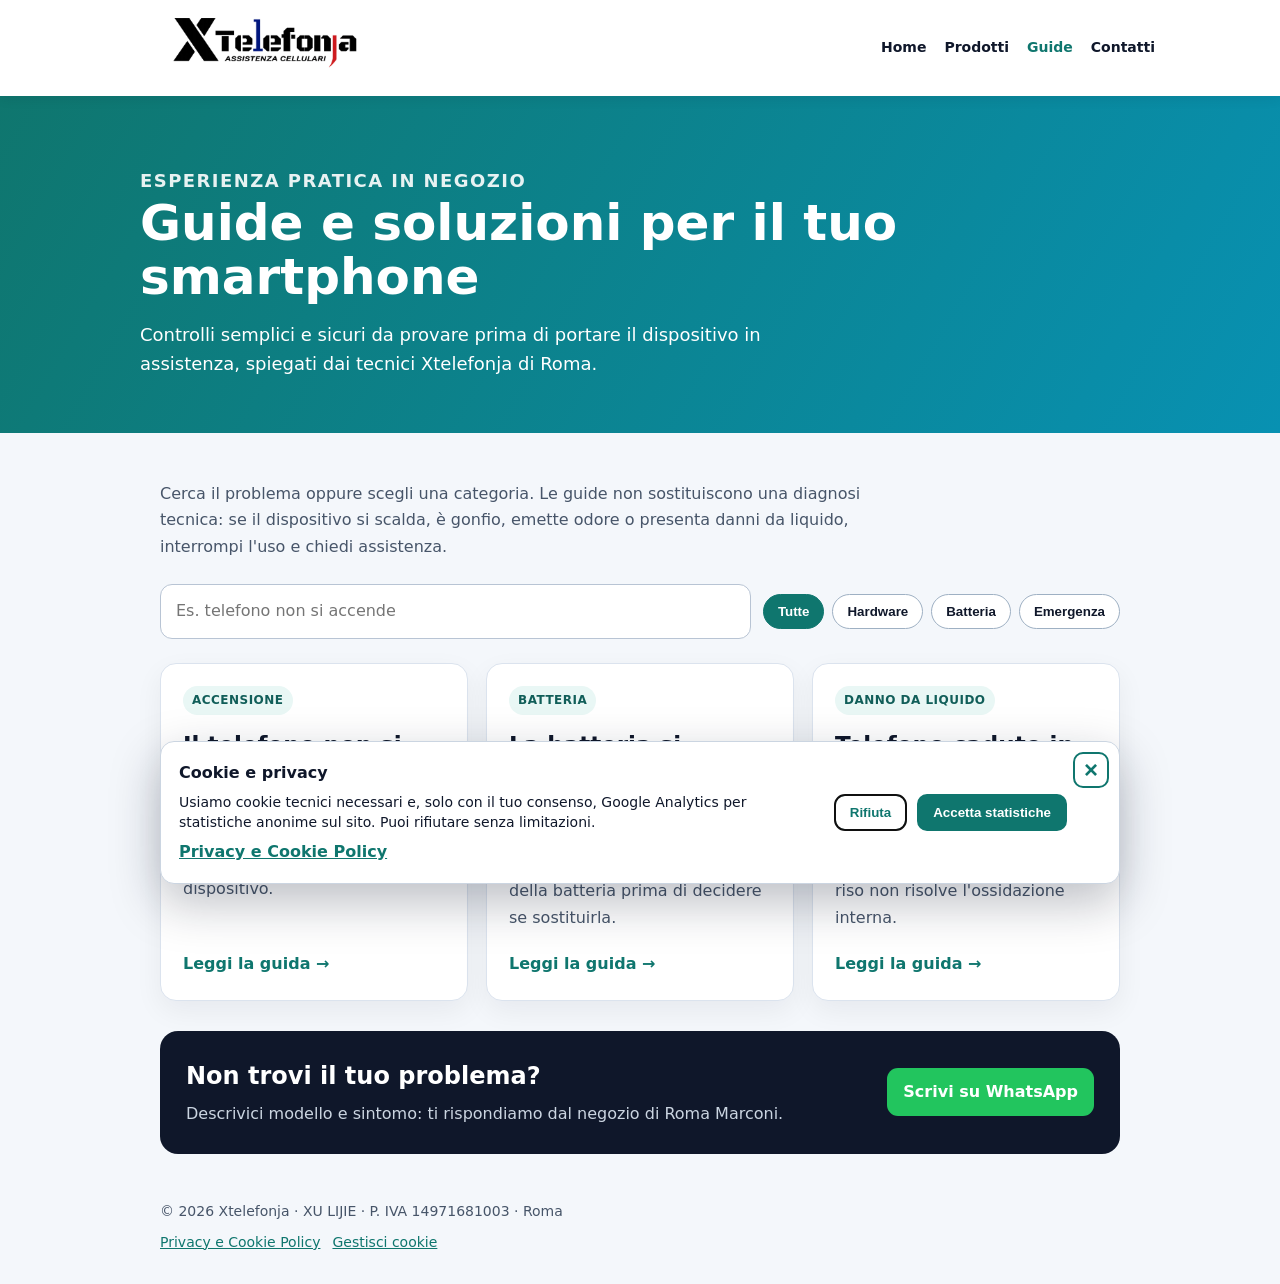
<file: guide.html>
<!DOCTYPE html>
<html lang="it">
<head>
  <meta charset="utf-8">
  <meta name="viewport" content="width=device-width,initial-scale=1">
  <title>Guide e soluzioni per smartphone | Xtelefonja Roma</title>
  <meta name="description" content="Guide pratiche Xtelefonja per risolvere i problemi più comuni di smartphone: telefono che non si accende, batteria che dura poco e danni da acqua.">
  <meta name="robots" content="index,follow,max-image-preview:large">
  <link rel="canonical" href="https://xtelefonja.com/guide.html">
  <link rel="icon" href="images/banner.jpg">
  <link rel="stylesheet" href="guide.css">
  <meta property="og:type" content="website">
  <meta property="og:locale" content="it_IT">
  <meta property="og:site_name" content="Xtelefonja">
  <meta property="og:title" content="Guide e soluzioni per smartphone | Xtelefonja Roma">
  <meta property="og:description" content="Controlli sicuri e soluzioni pratiche per i problemi più comuni di smartphone e tablet.">
  <meta property="og:url" content="https://xtelefonja.com/guide.html">
  <meta property="og:image" content="https://xtelefonja.com/images/banner1.jpg">
  <script type="application/ld+json">
  {
    "@context": "https://schema.org",
    "@type": "CollectionPage",
    "name": "Guide e soluzioni Xtelefonja",
    "url": "https://xtelefonja.com/guide.html",
    "description": "Guide pratiche per i problemi più comuni di smartphone e tablet.",
    "publisher": {
      "@type": "Organization",
      "name": "Xtelefonja",
      "url": "https://xtelefonja.com/"
    },
    "mainEntity": {
      "@type": "ItemList",
      "itemListElement": [
        {"@type":"ListItem","position":1,"url":"https://xtelefonja.com/guide/telefono-non-si-accende.html","name":"Il telefono non si accende: cosa fare"},
        {"@type":"ListItem","position":2,"url":"https://xtelefonja.com/guide/batteria-si-scarica-velocemente.html","name":"La batteria si scarica velocemente"},
        {"@type":"ListItem","position":3,"url":"https://xtelefonja.com/guide/telefono-caduto-in-acqua.html","name":"Telefono caduto in acqua: cosa fare subito"}
      ]
    }
  }
  </script>
  <script src="site.js" defer></script>
</head>
<body>
  <header class="topbar">
    <div class="topbar-inner">
      <a class="logo" href="index.html" aria-label="Xtelefonja - Home">
        <img src="images/banner.jpg" alt="Xtelefonja">
      </a>
      <nav aria-label="Navigazione principale">
        <a href="index.html">Home</a>
        <a href="prodotti.html">Prodotti</a>
        <a href="guide.html" aria-current="page">Guide</a>
        <a href="index.html#contact">Contatti</a>
      </nav>
    </div>
  </header>

  <main>
    <section class="hero">
      <div class="hero-inner">
        <p class="eyebrow">Esperienza pratica in negozio</p>
        <h1>Guide e soluzioni per il tuo smartphone</h1>
        <p>Controlli semplici e sicuri da provare prima di portare il dispositivo in assistenza, spiegati dai tecnici Xtelefonja di Roma.</p>
      </div>
    </section>

    <div class="container">
      <p class="intro">Cerca il problema oppure scegli una categoria. Le guide non sostituiscono una diagnosi tecnica: se il dispositivo si scalda, è gonfio, emette odore o presenta danni da liquido, interrompi l'uso e chiedi assistenza.</p>

      <div class="tools">
        <div class="search">
          <label for="guideSearch">Cerca una guida</label>
          <input id="guideSearch" type="search" placeholder="Es. telefono non si accende" autocomplete="off">
        </div>
        <div class="filters" role="group" aria-label="Filtra le guide">
          <button class="filter active" type="button" data-category="all" aria-pressed="true">Tutte</button>
          <button class="filter" type="button" data-category="hardware" aria-pressed="false">Hardware</button>
          <button class="filter" type="button" data-category="batteria" aria-pressed="false">Batteria</button>
          <button class="filter" type="button" data-category="emergenza" aria-pressed="false">Emergenza</button>
        </div>
      </div>

      <section class="guide-grid" aria-label="Elenco delle guide">
        <article class="guide-card" data-guide-card data-category="hardware" data-search="telefono smartphone non si accende schermo nero ricarica riavvio">
          <span class="tag">Accensione</span>
          <h2>Il telefono non si accende: cosa fare</h2>
          <p>Come distinguere un problema di ricarica, schermo, software o scheda madre senza aprire il dispositivo.</p>
          <a class="guide-link" href="guide/telefono-non-si-accende.html">Leggi la guida →</a>
        </article>

        <article class="guide-card" data-guide-card data-category="batteria" data-search="batteria si scarica velocemente durata surriscaldamento consumo android iphone">
          <span class="tag">Batteria</span>
          <h2>La batteria si scarica velocemente</h2>
          <p>Controlli su consumo, applicazioni, segnale e stato della batteria prima di decidere se sostituirla.</p>
          <a class="guide-link" href="guide/batteria-si-scarica-velocemente.html">Leggi la guida →</a>
        </article>

        <article class="guide-card" data-guide-card data-category="emergenza" data-search="telefono caduto in acqua bagnato liquido ossidazione riso emergenza">
          <span class="tag">Danno da liquido</span>
          <h2>Telefono caduto in acqua: cosa fare subito</h2>
          <p>Le azioni corrette nei primi minuti, cosa evitare e perché il riso non risolve l'ossidazione interna.</p>
          <a class="guide-link" href="guide/telefono-caduto-in-acqua.html">Leggi la guida →</a>
        </article>
      </section>

      <p id="guideEmpty" class="empty" role="status">Nessuna guida trovata. Prova con un termine più semplice oppure scrivici su WhatsApp.</p>

      <section class="cta">
        <div>
          <h2>Non trovi il tuo problema?</h2>
          <p>Descrivici modello e sintomo: ti rispondiamo dal negozio di Roma Marconi.</p>
        </div>
        <a class="button" href="https://wa.me/393381846260?text=Vorrei%20un%20consiglio%20per%20un%20problema%20del%20mio%20dispositivo" target="_blank">Scrivi su WhatsApp</a>
      </section>
    </div>
  </main>

  <footer>
    © <span id="year"></span> Xtelefonja · XU LIJIE · P. IVA 14971681003 · Roma
    <div class="footer-links">
      <a href="privacy-cookie.html">Privacy e Cookie Policy</a>
      <button class="cookie-settings" type="button" data-cookie-settings>Gestisci cookie</button>
    </div>
  </footer>

  <script>
    (function () {
      const input = document.getElementById('guideSearch');
      const cards = Array.from(document.querySelectorAll('[data-guide-card]'));
      const filters = Array.from(document.querySelectorAll('.filter[data-category]'));
      const empty = document.getElementById('guideEmpty');
      let category = 'all';

      function applyFilters() {
        const query = input.value.trim().toLocaleLowerCase('it');
        let visible = 0;
        cards.forEach((card) => {
          const matchesCategory = category === 'all' || card.dataset.category === category;
          const searchable = (card.dataset.search + ' ' + card.textContent).toLocaleLowerCase('it');
          const matchesQuery = !query || searchable.includes(query);
          const show = matchesCategory && matchesQuery;
          card.hidden = !show;
          if (show) visible += 1;
        });
        empty.style.display = visible ? 'none' : 'block';
      }

      input.addEventListener('input', applyFilters);
      filters.forEach((button) => {
        button.addEventListener('click', () => {
          category = button.dataset.category;
          filters.forEach((item) => {
            const active = item === button;
            item.classList.toggle('active', active);
            item.setAttribute('aria-pressed', active ? 'true' : 'false');
          });
          applyFilters();
        });
      });
      document.getElementById('year').textContent = new Date().getFullYear();
    }());
  </script>
</body>
</html>
</file>
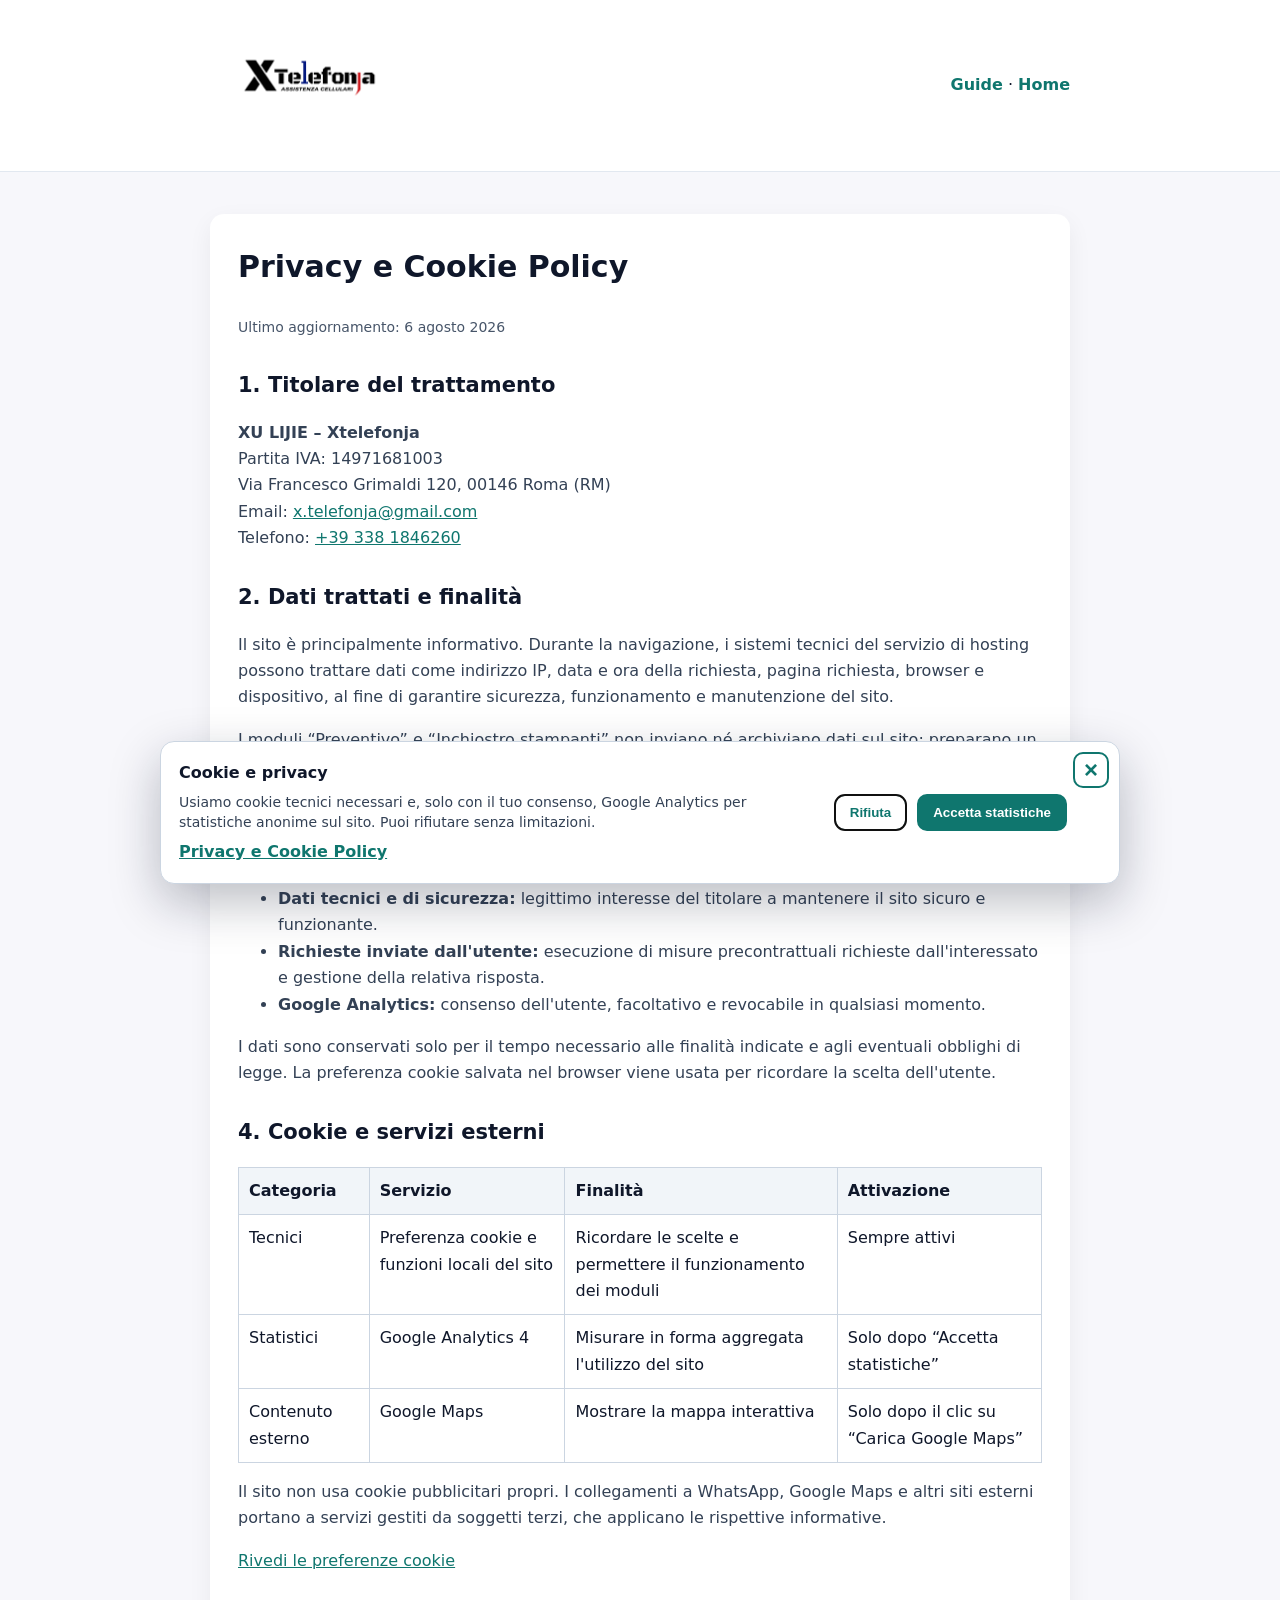
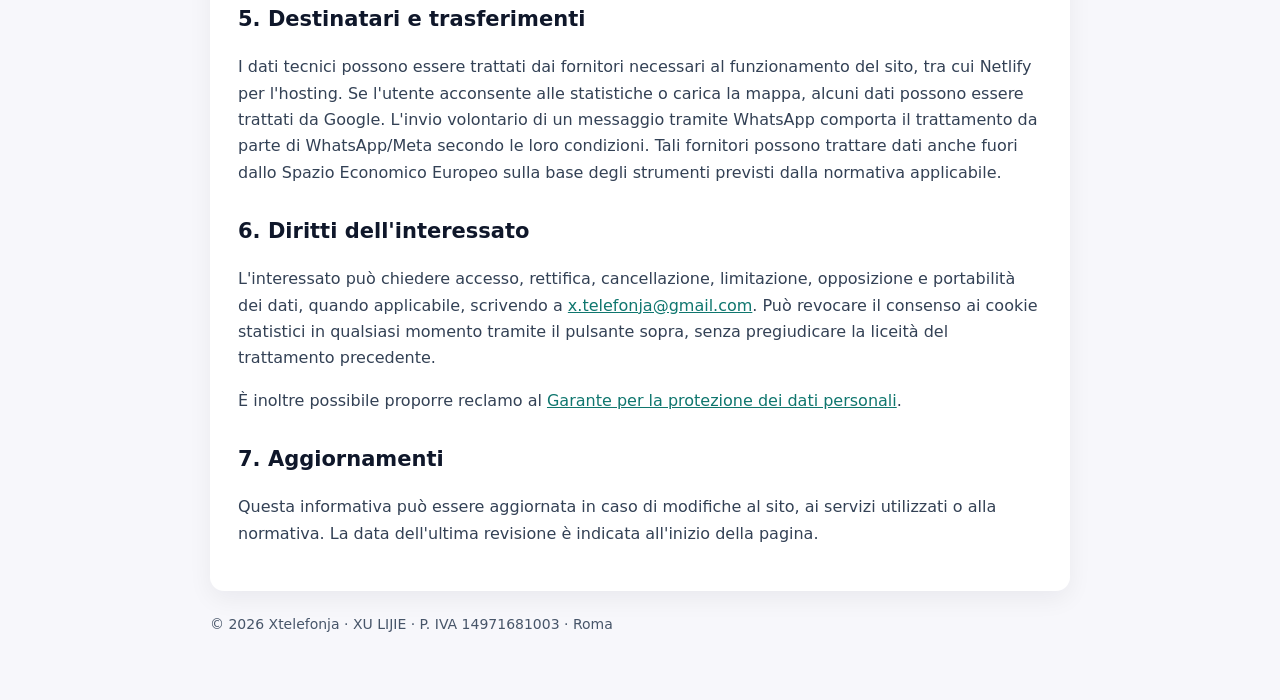
<file: privacy-cookie.html>
<!DOCTYPE html>
<html lang="it">
<head>
  <meta charset="utf-8">
  <meta name="viewport" content="width=device-width,initial-scale=1">
  <title>Privacy e Cookie Policy | Xtelefonja</title>
  <meta name="description" content="Informativa privacy e cookie del sito Xtelefonja.">
  <meta name="robots" content="noindex,follow">
  <link rel="canonical" href="https://xtelefonja.com/privacy-cookie.html">
  <link rel="icon" href="images/banner.jpg">
  <script src="site.js" defer></script>
  <style>
    :root{--bg:#f7f7fb;--card:#fff;--accent:#0f766e;--muted:#475569}
    *{box-sizing:border-box}
    body{margin:0;font-family:system-ui,-apple-system,Segoe UI,Roboto,Arial;background:var(--bg);color:#0f172a;line-height:1.65}
    header{background:#fff;border-bottom:1px solid #e2e8f0}
    .header-inner,.container{max-width:900px;margin:0 auto;padding:18px 20px}
    .header-inner{display:flex;align-items:center;justify-content:space-between;gap:16px}
    .header-inner img{width:190px;max-width:55vw;height:auto}
    a{color:var(--accent)}
    .back{font-weight:800;text-decoration:none}
    main{padding:24px 0}
    article{background:var(--card);padding:28px;border-radius:14px;box-shadow:0 8px 24px rgba(15,23,42,.06)}
    h1{margin-top:0;font-size:30px}h2{margin-top:28px;font-size:21px}
    p,li{color:#334155}.updated{color:var(--muted);font-size:14px}
    table{width:100%;border-collapse:collapse;margin:14px 0}th,td{border:1px solid #cbd5e1;padding:10px;text-align:left;vertical-align:top}th{background:#f1f5f9}
    .cookie-settings{font-weight:800}
    footer{padding:22px 0;color:var(--muted);font-size:14px}
    @media(max-width:640px){article{padding:20px;border-radius:0}.container{padding:0}.header-inner{padding:12px 16px}h1{font-size:25px}table{font-size:13px}}
  </style>
</head>
<body>
  <header>
    <div class="header-inner">
      <a href="index.html" aria-label="Xtelefonja - Home"><img src="images/banner.jpg" alt="Xtelefonja"></a>
      <span><a class="back" href="guide.html">Guide</a> · <a class="back" href="index.html">Home</a></span>
    </div>
  </header>

  <main>
    <div class="container">
      <article>
        <h1>Privacy e Cookie Policy</h1>
        <p class="updated">Ultimo aggiornamento: 6 agosto 2026</p>

        <h2>1. Titolare del trattamento</h2>
        <p><strong>XU LIJIE – Xtelefonja</strong><br>
          Partita IVA: 14971681003<br>
          Via Francesco Grimaldi 120, 00146 Roma (RM)<br>
          Email: <a href="mailto:x.telefonja@gmail.com">x.telefonja@gmail.com</a><br>
          Telefono: <a href="tel:+393381846260">+39&nbsp;338&nbsp;1846260</a>
        </p>

        <h2>2. Dati trattati e finalità</h2>
        <p>Il sito è principalmente informativo. Durante la navigazione, i sistemi tecnici del servizio di hosting possono trattare dati come indirizzo IP, data e ora della richiesta, pagina richiesta, browser e dispositivo, al fine di garantire sicurezza, funzionamento e manutenzione del sito.</p>
        <p>I moduli “Preventivo” e “Inchiostro stampanti” non inviano né archiviano dati sul sito: preparano un messaggio che l'utente sceglie di aprire e inviare tramite WhatsApp. In quel momento si applicano anche le condizioni e l'informativa privacy di WhatsApp.</p>

        <h2>3. Base giuridica e conservazione</h2>
        <ul>
          <li><strong>Dati tecnici e di sicurezza:</strong> legittimo interesse del titolare a mantenere il sito sicuro e funzionante.</li>
          <li><strong>Richieste inviate dall'utente:</strong> esecuzione di misure precontrattuali richieste dall'interessato e gestione della relativa risposta.</li>
          <li><strong>Google Analytics:</strong> consenso dell'utente, facoltativo e revocabile in qualsiasi momento.</li>
        </ul>
        <p>I dati sono conservati solo per il tempo necessario alle finalità indicate e agli eventuali obblighi di legge. La preferenza cookie salvata nel browser viene usata per ricordare la scelta dell'utente.</p>

        <h2>4. Cookie e servizi esterni</h2>
        <table>
          <thead><tr><th>Categoria</th><th>Servizio</th><th>Finalità</th><th>Attivazione</th></tr></thead>
          <tbody>
            <tr><td>Tecnici</td><td>Preferenza cookie e funzioni locali del sito</td><td>Ricordare le scelte e permettere il funzionamento dei moduli</td><td>Sempre attivi</td></tr>
            <tr><td>Statistici</td><td>Google Analytics 4</td><td>Misurare in forma aggregata l'utilizzo del sito</td><td>Solo dopo “Accetta statistiche”</td></tr>
            <tr><td>Contenuto esterno</td><td>Google Maps</td><td>Mostrare la mappa interattiva</td><td>Solo dopo il clic su “Carica Google Maps”</td></tr>
          </tbody>
        </table>
        <p>Il sito non usa cookie pubblicitari propri. I collegamenti a WhatsApp, Google Maps e altri siti esterni portano a servizi gestiti da soggetti terzi, che applicano le rispettive informative.</p>
        <p><button class="cookie-settings" type="button" data-cookie-settings>Rivedi le preferenze cookie</button></p>

        <h2>5. Destinatari e trasferimenti</h2>
        <p>I dati tecnici possono essere trattati dai fornitori necessari al funzionamento del sito, tra cui Netlify per l'hosting. Se l'utente acconsente alle statistiche o carica la mappa, alcuni dati possono essere trattati da Google. L'invio volontario di un messaggio tramite WhatsApp comporta il trattamento da parte di WhatsApp/Meta secondo le loro condizioni. Tali fornitori possono trattare dati anche fuori dallo Spazio Economico Europeo sulla base degli strumenti previsti dalla normativa applicabile.</p>

        <h2>6. Diritti dell'interessato</h2>
        <p>L'interessato può chiedere accesso, rettifica, cancellazione, limitazione, opposizione e portabilità dei dati, quando applicabile, scrivendo a <a href="mailto:x.telefonja@gmail.com">x.telefonja@gmail.com</a>. Può revocare il consenso ai cookie statistici in qualsiasi momento tramite il pulsante sopra, senza pregiudicare la liceità del trattamento precedente.</p>
        <p>È inoltre possibile proporre reclamo al <a href="https://www.garanteprivacy.it/" target="_blank" rel="noopener noreferrer">Garante per la protezione dei dati personali</a>.</p>

        <h2>7. Aggiornamenti</h2>
        <p>Questa informativa può essere aggiornata in caso di modifiche al sito, ai servizi utilizzati o alla normativa. La data dell'ultima revisione è indicata all'inizio della pagina.</p>
      </article>
      <footer>© <span id="year"></span> Xtelefonja · XU LIJIE · P. IVA 14971681003 · Roma</footer>
    </div>
  </main>
  <script>document.getElementById('year').textContent = new Date().getFullYear();</script>
</body>
</html>
</file>
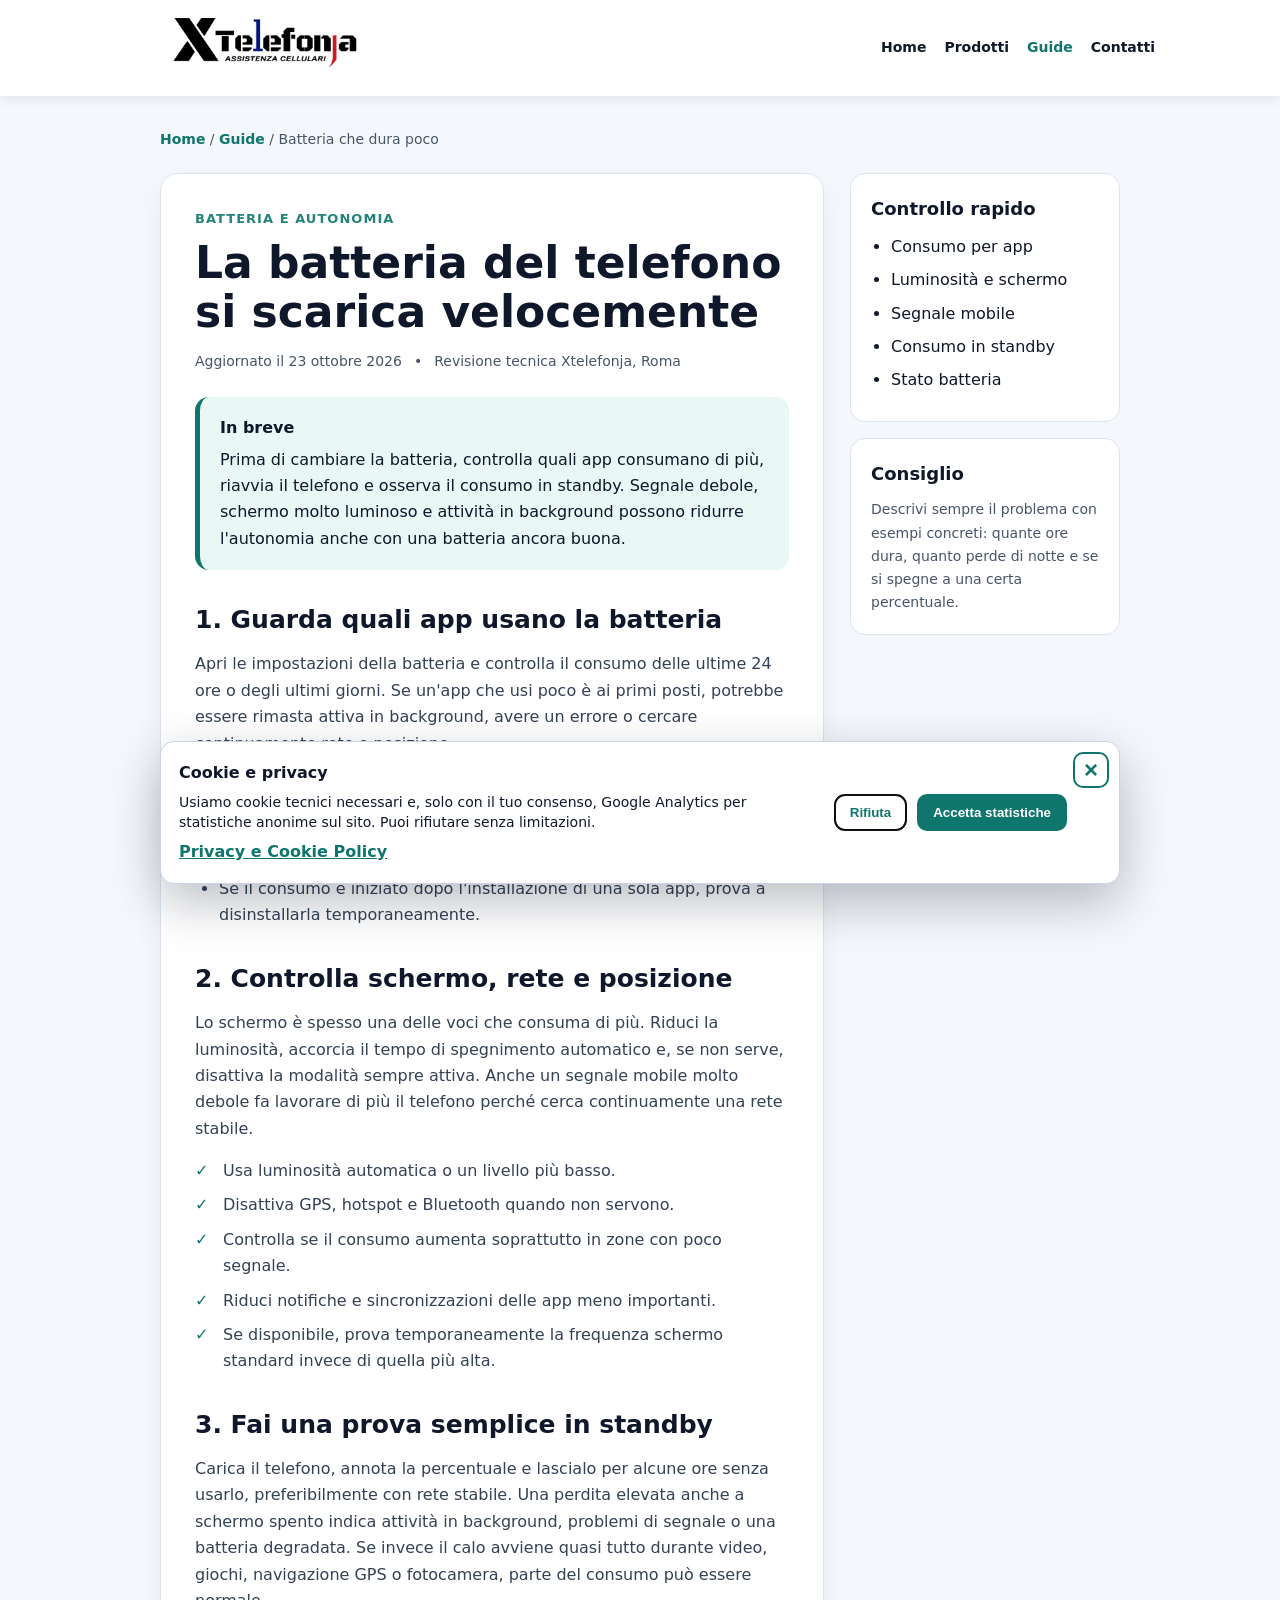
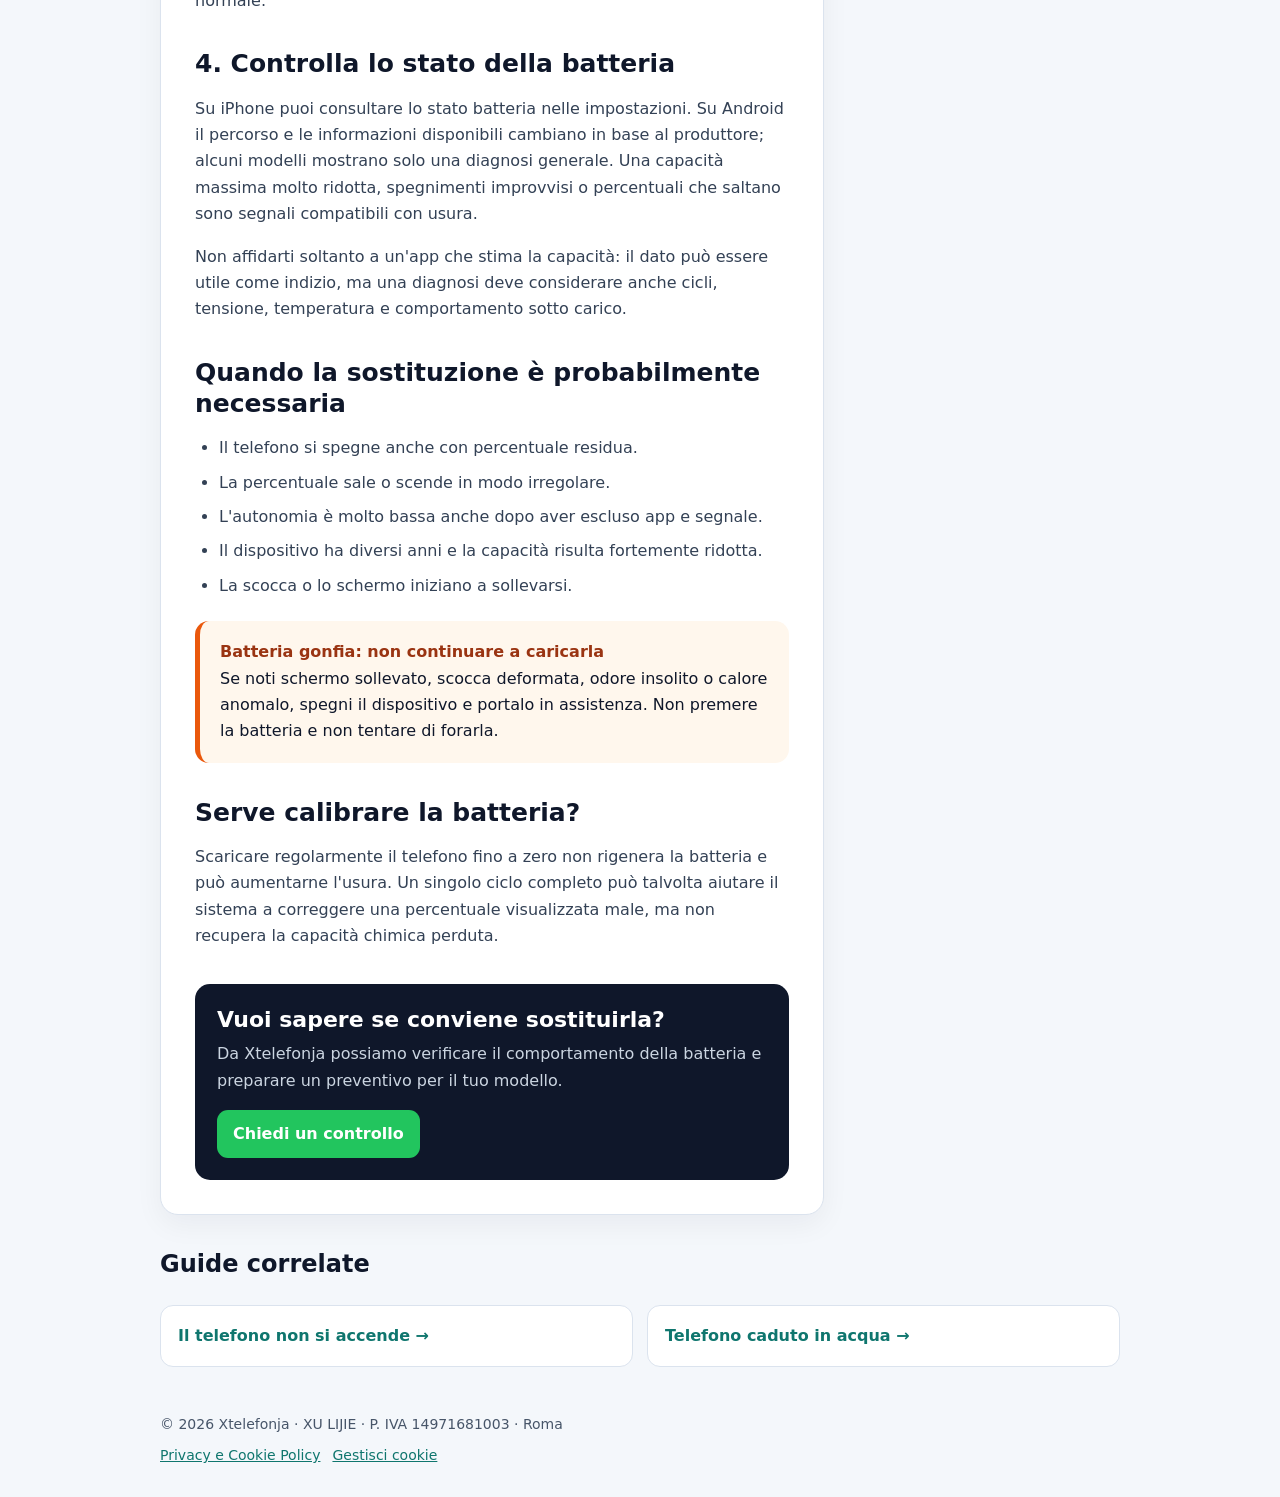
<file: guide/batteria-si-scarica-velocemente.html>
<!DOCTYPE html>
<html lang="it">
<head>
  <meta charset="utf-8">
  <meta name="viewport" content="width=device-width,initial-scale=1">
  <title>Batteria del telefono si scarica velocemente | Xtelefonja</title>
  <meta name="description" content="La batteria del telefono dura poco? Controlla app, segnale, schermo e stato della batteria per capire se serve davvero sostituirla.">
  <meta name="robots" content="index,follow,max-image-preview:large">
  <link rel="canonical" href="https://xtelefonja.com/guide/batteria-si-scarica-velocemente.html">
  <link rel="icon" href="../images/banner.jpg">
  <link rel="stylesheet" href="../guide.css">
  <meta property="og:type" content="article">
  <meta property="og:locale" content="it_IT">
  <meta property="og:site_name" content="Xtelefonja">
  <meta property="og:title" content="La batteria del telefono si scarica velocemente">
  <meta property="og:description" content="Controlli pratici per capire se il consumo dipende da app, segnale, impostazioni o usura della batteria.">
  <meta property="og:url" content="https://xtelefonja.com/guide/batteria-si-scarica-velocemente.html">
  <meta property="og:image" content="https://xtelefonja.com/images/banner1.jpg">
  <script type="application/ld+json">
  {
    "@context": "https://schema.org",
    "@type": "Article",
    "headline": "La batteria del telefono si scarica velocemente",
    "description": "Controlli pratici per capire se il consumo dipende da app, segnale, impostazioni o usura della batteria.",
    "image": "https://xtelefonja.com/images/banner1.jpg",
    "datePublished": "2026-10-23",
    "dateModified": "2026-10-23",
    "inLanguage": "it-IT",
    "author": {"@type":"Organization","name":"Xtelefonja","url":"https://xtelefonja.com/"},
    "publisher": {"@type":"Organization","name":"Xtelefonja","url":"https://xtelefonja.com/"},
    "mainEntityOfPage": "https://xtelefonja.com/guide/batteria-si-scarica-velocemente.html"
  }
  </script>
  <script src="../site.js" defer></script>
</head>
<body>
  <header class="topbar">
    <div class="topbar-inner">
      <a class="logo" href="../index.html" aria-label="Xtelefonja - Home"><img src="../images/banner.jpg" alt="Xtelefonja"></a>
      <nav aria-label="Navigazione principale">
        <a href="../index.html">Home</a>
        <a href="../prodotti.html">Prodotti</a>
        <a href="../guide.html" aria-current="page">Guide</a>
        <a href="../index.html#contact">Contatti</a>
      </nav>
    </div>
  </header>

  <main class="container">
    <p class="breadcrumbs"><a href="../index.html">Home</a> / <a href="../guide.html">Guide</a> / Batteria che dura poco</p>
    <div class="article-layout">
      <article class="article">
        <p class="eyebrow" style="color:#0f766e">Batteria e autonomia</p>
        <h1>La batteria del telefono si scarica velocemente</h1>
        <div class="article-meta"><span>Aggiornato il 23 ottobre 2026</span><span>•</span><span>Revisione tecnica Xtelefonja, Roma</span></div>

        <div class="summary">
          <strong>In breve</strong>
          Prima di cambiare la batteria, controlla quali app consumano di più, riavvia il telefono e osserva il consumo in standby. Segnale debole, schermo molto luminoso e attività in background possono ridurre l'autonomia anche con una batteria ancora buona.
        </div>

        <h2>1. Guarda quali app usano la batteria</h2>
        <p>Apri le impostazioni della batteria e controlla il consumo delle ultime 24 ore o degli ultimi giorni. Se un'app che usi poco è ai primi posti, potrebbe essere rimasta attiva in background, avere un errore o cercare continuamente rete e posizione.</p>
        <ul>
          <li>Aggiorna l'app e il sistema operativo.</li>
          <li>Riavvia il telefono dopo un aggiornamento importante.</li>
          <li>Limita l'attività in background delle app non essenziali.</li>
          <li>Se il consumo è iniziato dopo l'installazione di una sola app, prova a disinstallarla temporaneamente.</li>
        </ul>

        <h2>2. Controlla schermo, rete e posizione</h2>
        <p>Lo schermo è spesso una delle voci che consuma di più. Riduci la luminosità, accorcia il tempo di spegnimento automatico e, se non serve, disattiva la modalità sempre attiva. Anche un segnale mobile molto debole fa lavorare di più il telefono perché cerca continuamente una rete stabile.</p>
        <ul class="checklist">
          <li>Usa luminosità automatica o un livello più basso.</li>
          <li>Disattiva GPS, hotspot e Bluetooth quando non servono.</li>
          <li>Controlla se il consumo aumenta soprattutto in zone con poco segnale.</li>
          <li>Riduci notifiche e sincronizzazioni delle app meno importanti.</li>
          <li>Se disponibile, prova temporaneamente la frequenza schermo standard invece di quella più alta.</li>
        </ul>

        <h2>3. Fai una prova semplice in standby</h2>
        <p>Carica il telefono, annota la percentuale e lascialo per alcune ore senza usarlo, preferibilmente con rete stabile. Una perdita elevata anche a schermo spento indica attività in background, problemi di segnale o una batteria degradata. Se invece il calo avviene quasi tutto durante video, giochi, navigazione GPS o fotocamera, parte del consumo può essere normale.</p>

        <h2>4. Controlla lo stato della batteria</h2>
        <p>Su iPhone puoi consultare lo stato batteria nelle impostazioni. Su Android il percorso e le informazioni disponibili cambiano in base al produttore; alcuni modelli mostrano solo una diagnosi generale. Una capacità massima molto ridotta, spegnimenti improvvisi o percentuali che saltano sono segnali compatibili con usura.</p>
        <p>Non affidarti soltanto a un'app che stima la capacità: il dato può essere utile come indizio, ma una diagnosi deve considerare anche cicli, tensione, temperatura e comportamento sotto carico.</p>

        <h2>Quando la sostituzione è probabilmente necessaria</h2>
        <ul>
          <li>Il telefono si spegne anche con percentuale residua.</li>
          <li>La percentuale sale o scende in modo irregolare.</li>
          <li>L'autonomia è molto bassa anche dopo aver escluso app e segnale.</li>
          <li>Il dispositivo ha diversi anni e la capacità risulta fortemente ridotta.</li>
          <li>La scocca o lo schermo iniziano a sollevarsi.</li>
        </ul>

        <div class="warning">
          <strong>Batteria gonfia: non continuare a caricarla</strong>
          Se noti schermo sollevato, scocca deformata, odore insolito o calore anomalo, spegni il dispositivo e portalo in assistenza. Non premere la batteria e non tentare di forarla.
        </div>

        <h2>Serve calibrare la batteria?</h2>
        <p>Scaricare regolarmente il telefono fino a zero non rigenera la batteria e può aumentarne l'usura. Un singolo ciclo completo può talvolta aiutare il sistema a correggere una percentuale visualizzata male, ma non recupera la capacità chimica perduta.</p>

        <section class="article-cta">
          <h2>Vuoi sapere se conviene sostituirla?</h2>
          <p>Da Xtelefonja possiamo verificare il comportamento della batteria e preparare un preventivo per il tuo modello.</p>
          <a class="button" href="https://wa.me/393381846260?text=La%20batteria%20del%20mio%20telefono%20si%20scarica%20velocemente.%20Vorrei%20un%20controllo." target="_blank">Chiedi un controllo</a>
        </section>
      </article>

      <aside class="sidebar">
        <section class="side-card">
          <h2>Controllo rapido</h2>
          <ul>
            <li>Consumo per app</li>
            <li>Luminosità e schermo</li>
            <li>Segnale mobile</li>
            <li>Consumo in standby</li>
            <li>Stato batteria</li>
          </ul>
        </section>
        <section class="side-card">
          <h2>Consiglio</h2>
          <p>Descrivi sempre il problema con esempi concreti: quante ore dura, quanto perde di notte e se si spegne a una certa percentuale.</p>
        </section>
      </aside>
    </div>

    <section class="related">
      <h2>Guide correlate</h2>
      <div class="related-grid">
        <a href="telefono-non-si-accende.html">Il telefono non si accende →</a>
        <a href="telefono-caduto-in-acqua.html">Telefono caduto in acqua →</a>
      </div>
    </section>
  </main>

  <footer>
    © <span id="year"></span> Xtelefonja · XU LIJIE · P. IVA 14971681003 · Roma
    <div class="footer-links">
      <a href="../privacy-cookie.html">Privacy e Cookie Policy</a>
      <button class="cookie-settings" type="button" data-cookie-settings>Gestisci cookie</button>
    </div>
  </footer>
  <script>document.getElementById('year').textContent = new Date().getFullYear();</script>
</body>
</html>
</file>
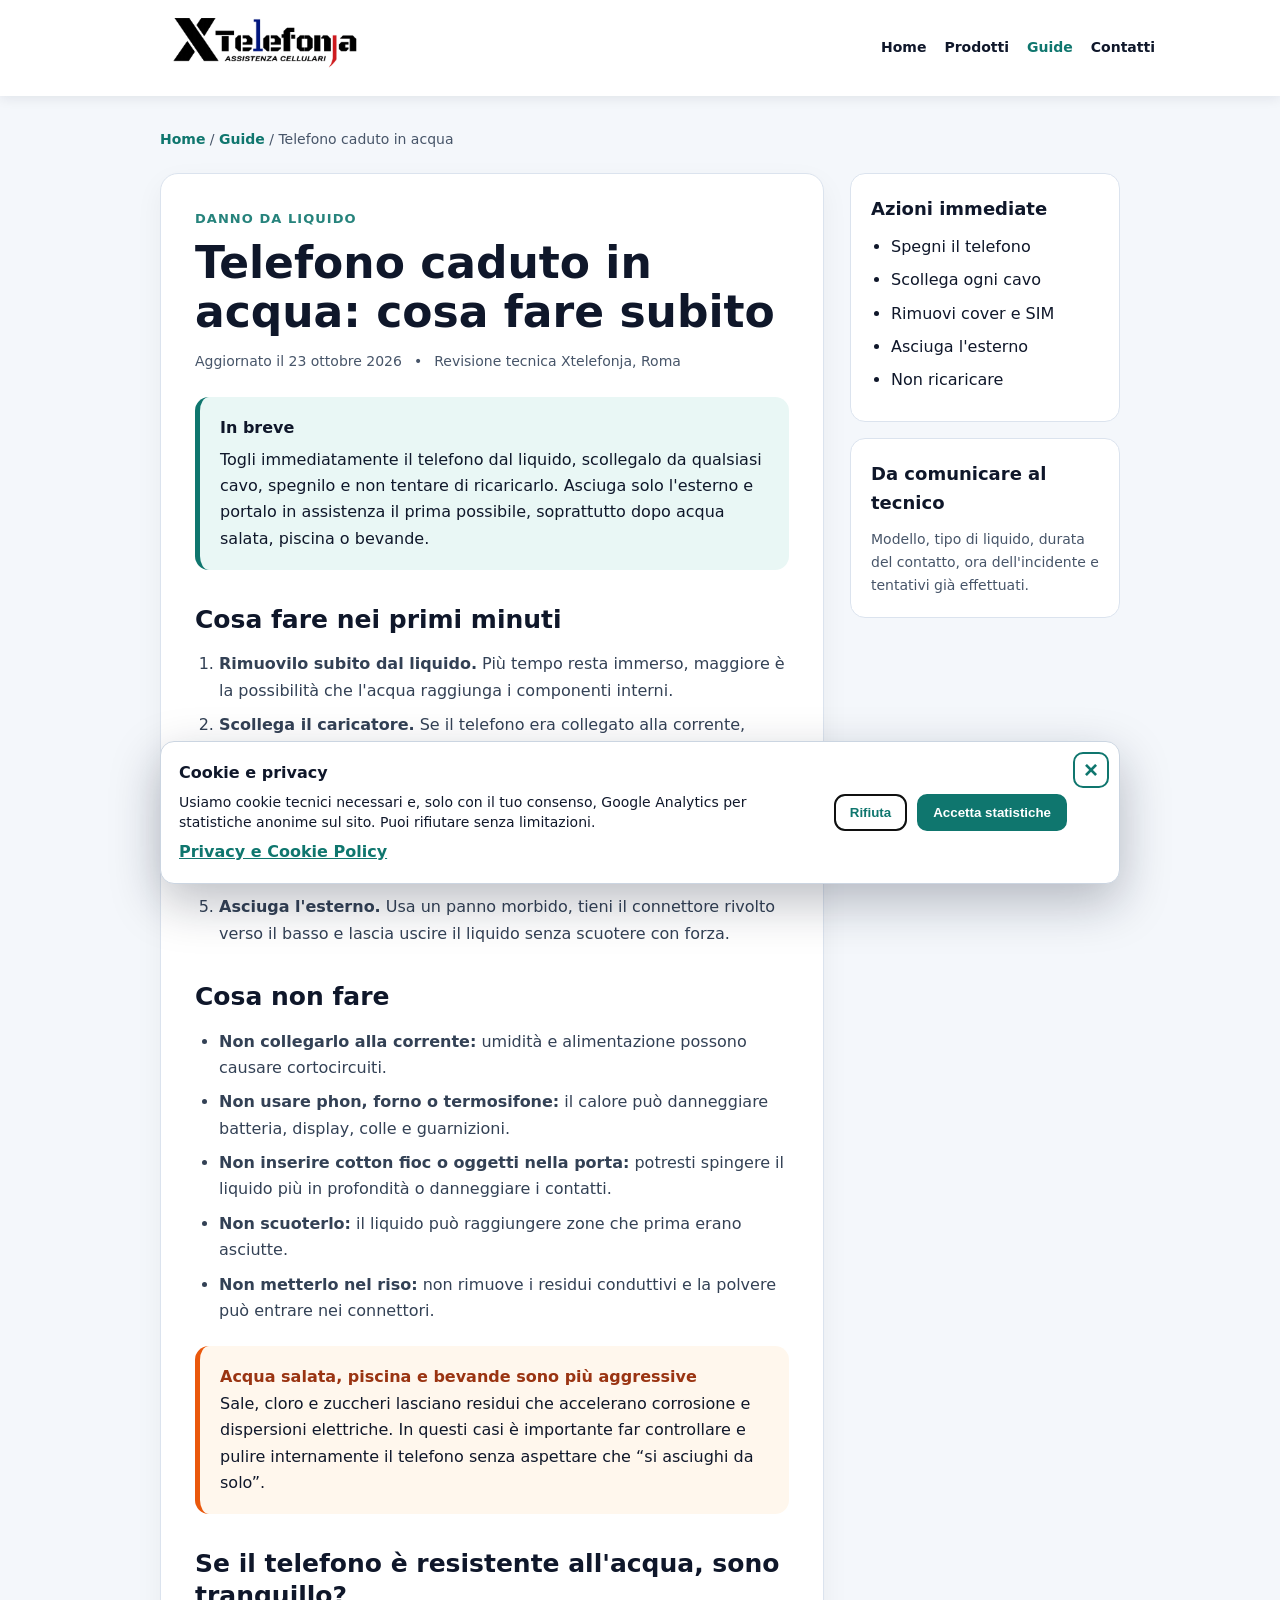
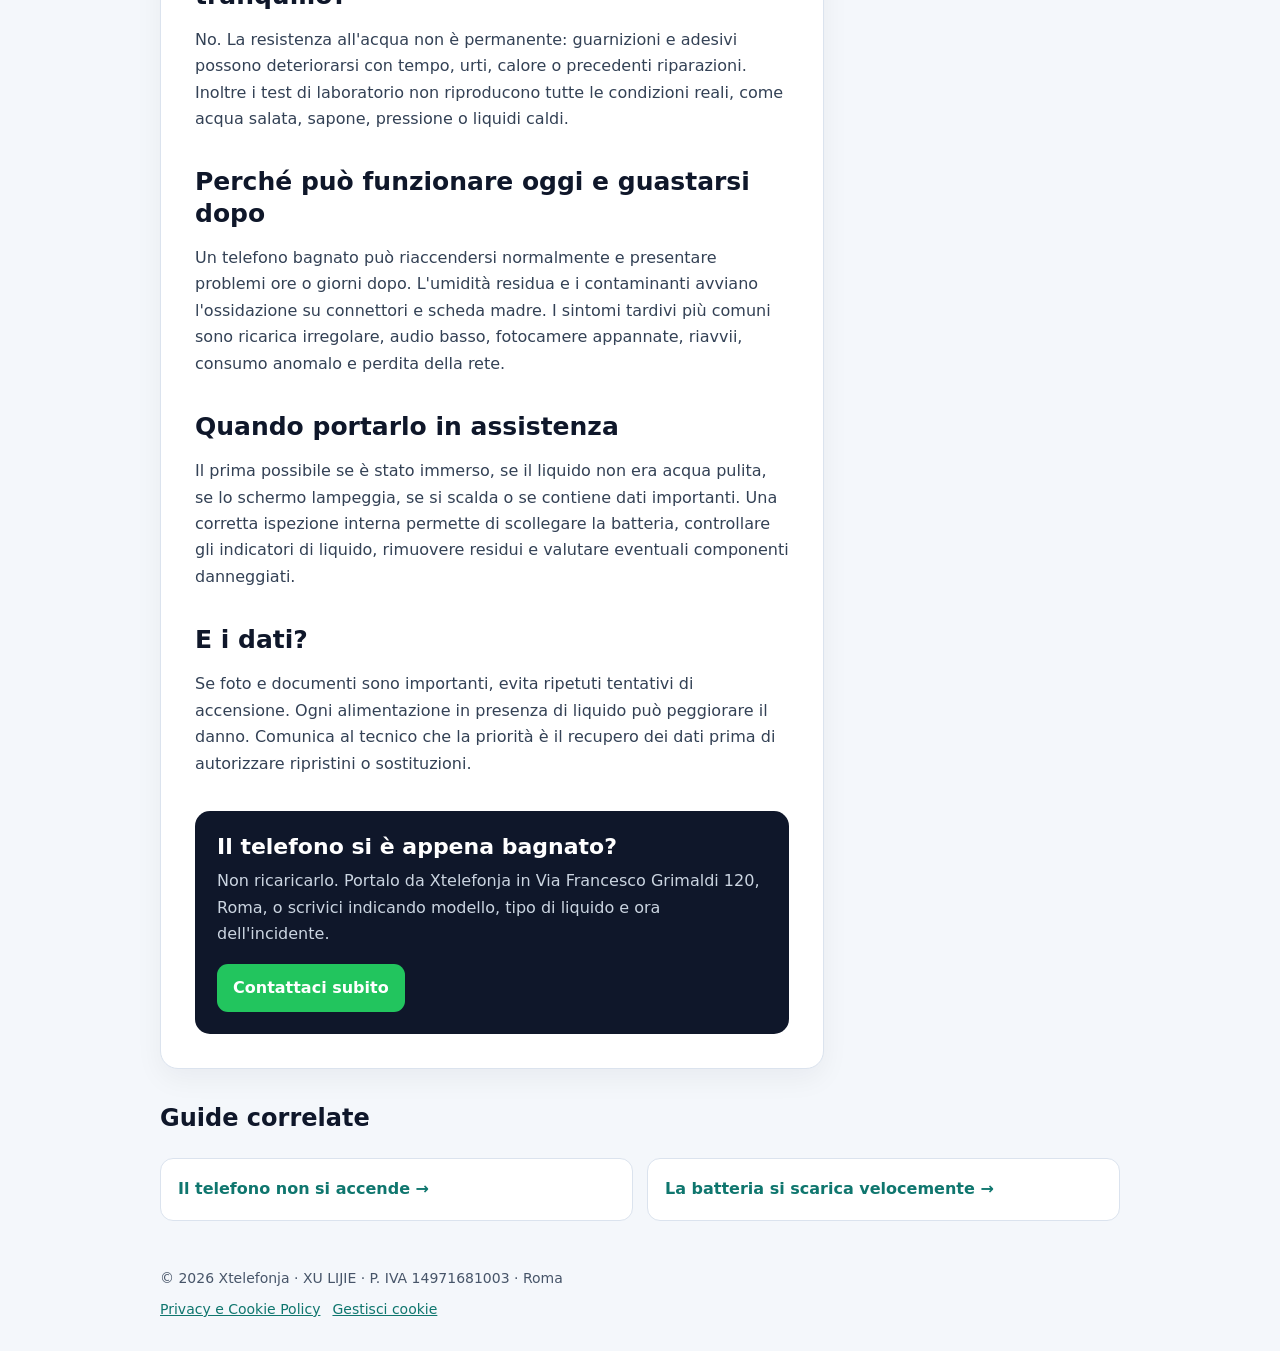
<file: guide/telefono-caduto-in-acqua.html>
<!DOCTYPE html>
<html lang="it">
<head>
  <meta charset="utf-8">
  <meta name="viewport" content="width=device-width,initial-scale=1">
  <title>Telefono caduto in acqua: cosa fare subito | Xtelefonja</title>
  <meta name="description" content="Telefono bagnato o caduto in acqua? Spegnilo, non caricarlo e scopri cosa fare subito, cosa evitare e quando portarlo in assistenza.">
  <meta name="robots" content="index,follow,max-image-preview:large">
  <link rel="canonical" href="https://xtelefonja.com/guide/telefono-caduto-in-acqua.html">
  <link rel="icon" href="../images/banner.jpg">
  <link rel="stylesheet" href="../guide.css">
  <meta property="og:type" content="article">
  <meta property="og:locale" content="it_IT">
  <meta property="og:site_name" content="Xtelefonja">
  <meta property="og:title" content="Telefono caduto in acqua: cosa fare subito">
  <meta property="og:description" content="Le azioni corrette nei primi minuti e gli errori da evitare con uno smartphone bagnato.">
  <meta property="og:url" content="https://xtelefonja.com/guide/telefono-caduto-in-acqua.html">
  <meta property="og:image" content="https://xtelefonja.com/images/banner1.jpg">
  <script type="application/ld+json">
  {
    "@context": "https://schema.org",
    "@type": "Article",
    "headline": "Telefono caduto in acqua: cosa fare subito",
    "description": "Le azioni corrette nei primi minuti e gli errori da evitare con uno smartphone bagnato.",
    "image": "https://xtelefonja.com/images/banner1.jpg",
    "datePublished": "2026-10-23",
    "dateModified": "2026-10-23",
    "inLanguage": "it-IT",
    "author": {"@type":"Organization","name":"Xtelefonja","url":"https://xtelefonja.com/"},
    "publisher": {"@type":"Organization","name":"Xtelefonja","url":"https://xtelefonja.com/"},
    "mainEntityOfPage": "https://xtelefonja.com/guide/telefono-caduto-in-acqua.html"
  }
  </script>
  <script src="../site.js" defer></script>
</head>
<body>
  <header class="topbar">
    <div class="topbar-inner">
      <a class="logo" href="../index.html" aria-label="Xtelefonja - Home"><img src="../images/banner.jpg" alt="Xtelefonja"></a>
      <nav aria-label="Navigazione principale">
        <a href="../index.html">Home</a>
        <a href="../prodotti.html">Prodotti</a>
        <a href="../guide.html" aria-current="page">Guide</a>
        <a href="../index.html#contact">Contatti</a>
      </nav>
    </div>
  </header>

  <main class="container">
    <p class="breadcrumbs"><a href="../index.html">Home</a> / <a href="../guide.html">Guide</a> / Telefono caduto in acqua</p>
    <div class="article-layout">
      <article class="article">
        <p class="eyebrow" style="color:#0f766e">Danno da liquido</p>
        <h1>Telefono caduto in acqua: cosa fare subito</h1>
        <div class="article-meta"><span>Aggiornato il 23 ottobre 2026</span><span>•</span><span>Revisione tecnica Xtelefonja, Roma</span></div>

        <div class="summary">
          <strong>In breve</strong>
          Togli immediatamente il telefono dal liquido, scollegalo da qualsiasi cavo, spegnilo e non tentare di ricaricarlo. Asciuga solo l'esterno e portalo in assistenza il prima possibile, soprattutto dopo acqua salata, piscina o bevande.
        </div>

        <h2>Cosa fare nei primi minuti</h2>
        <ol>
          <li><strong>Rimuovilo subito dal liquido.</strong> Più tempo resta immerso, maggiore è la possibilità che l'acqua raggiunga i componenti interni.</li>
          <li><strong>Scollega il caricatore.</strong> Se il telefono era collegato alla corrente, agisci in sicurezza e non toccare cavi o prese bagnati.</li>
          <li><strong>Spegnilo.</strong> Se è già spento, non provare ad accenderlo “per vedere se funziona”.</li>
          <li><strong>Rimuovi cover e SIM.</strong> Togli ciò che si può rimuovere senza aprire il dispositivo.</li>
          <li><strong>Asciuga l'esterno.</strong> Usa un panno morbido, tieni il connettore rivolto verso il basso e lascia uscire il liquido senza scuotere con forza.</li>
        </ol>

        <h2>Cosa non fare</h2>
        <ul>
          <li><strong>Non collegarlo alla corrente:</strong> umidità e alimentazione possono causare cortocircuiti.</li>
          <li><strong>Non usare phon, forno o termosifone:</strong> il calore può danneggiare batteria, display, colle e guarnizioni.</li>
          <li><strong>Non inserire cotton fioc o oggetti nella porta:</strong> potresti spingere il liquido più in profondità o danneggiare i contatti.</li>
          <li><strong>Non scuoterlo:</strong> il liquido può raggiungere zone che prima erano asciutte.</li>
          <li><strong>Non metterlo nel riso:</strong> non rimuove i residui conduttivi e la polvere può entrare nei connettori.</li>
        </ul>

        <div class="warning">
          <strong>Acqua salata, piscina e bevande sono più aggressive</strong>
          Sale, cloro e zuccheri lasciano residui che accelerano corrosione e dispersioni elettriche. In questi casi è importante far controllare e pulire internamente il telefono senza aspettare che “si asciughi da solo”.
        </div>

        <h2>Se il telefono è resistente all'acqua, sono tranquillo?</h2>
        <p>No. La resistenza all'acqua non è permanente: guarnizioni e adesivi possono deteriorarsi con tempo, urti, calore o precedenti riparazioni. Inoltre i test di laboratorio non riproducono tutte le condizioni reali, come acqua salata, sapone, pressione o liquidi caldi.</p>

        <h2>Perché può funzionare oggi e guastarsi dopo</h2>
        <p>Un telefono bagnato può riaccendersi normalmente e presentare problemi ore o giorni dopo. L'umidità residua e i contaminanti avviano l'ossidazione su connettori e scheda madre. I sintomi tardivi più comuni sono ricarica irregolare, audio basso, fotocamere appannate, riavvii, consumo anomalo e perdita della rete.</p>

        <h2>Quando portarlo in assistenza</h2>
        <p>Il prima possibile se è stato immerso, se il liquido non era acqua pulita, se lo schermo lampeggia, se si scalda o se contiene dati importanti. Una corretta ispezione interna permette di scollegare la batteria, controllare gli indicatori di liquido, rimuovere residui e valutare eventuali componenti danneggiati.</p>

        <h2>E i dati?</h2>
        <p>Se foto e documenti sono importanti, evita ripetuti tentativi di accensione. Ogni alimentazione in presenza di liquido può peggiorare il danno. Comunica al tecnico che la priorità è il recupero dei dati prima di autorizzare ripristini o sostituzioni.</p>

        <section class="article-cta">
          <h2>Il telefono si è appena bagnato?</h2>
          <p>Non ricaricarlo. Portalo da Xtelefonja in Via Francesco Grimaldi 120, Roma, o scrivici indicando modello, tipo di liquido e ora dell'incidente.</p>
          <a class="button" href="https://wa.me/393381846260?text=Il%20mio%20telefono%20si%20%C3%A8%20bagnato.%20Vorrei%20un%20controllo%20urgente." target="_blank">Contattaci subito</a>
        </section>
      </article>

      <aside class="sidebar">
        <section class="side-card">
          <h2>Azioni immediate</h2>
          <ul>
            <li>Spegni il telefono</li>
            <li>Scollega ogni cavo</li>
            <li>Rimuovi cover e SIM</li>
            <li>Asciuga l'esterno</li>
            <li>Non ricaricare</li>
          </ul>
        </section>
        <section class="side-card">
          <h2>Da comunicare al tecnico</h2>
          <p>Modello, tipo di liquido, durata del contatto, ora dell'incidente e tentativi già effettuati.</p>
        </section>
      </aside>
    </div>

    <section class="related">
      <h2>Guide correlate</h2>
      <div class="related-grid">
        <a href="telefono-non-si-accende.html">Il telefono non si accende →</a>
        <a href="batteria-si-scarica-velocemente.html">La batteria si scarica velocemente →</a>
      </div>
    </section>
  </main>

  <footer>
    © <span id="year"></span> Xtelefonja · XU LIJIE · P. IVA 14971681003 · Roma
    <div class="footer-links">
      <a href="../privacy-cookie.html">Privacy e Cookie Policy</a>
      <button class="cookie-settings" type="button" data-cookie-settings>Gestisci cookie</button>
    </div>
  </footer>
  <script>document.getElementById('year').textContent = new Date().getFullYear();</script>
</body>
</html>
</file>
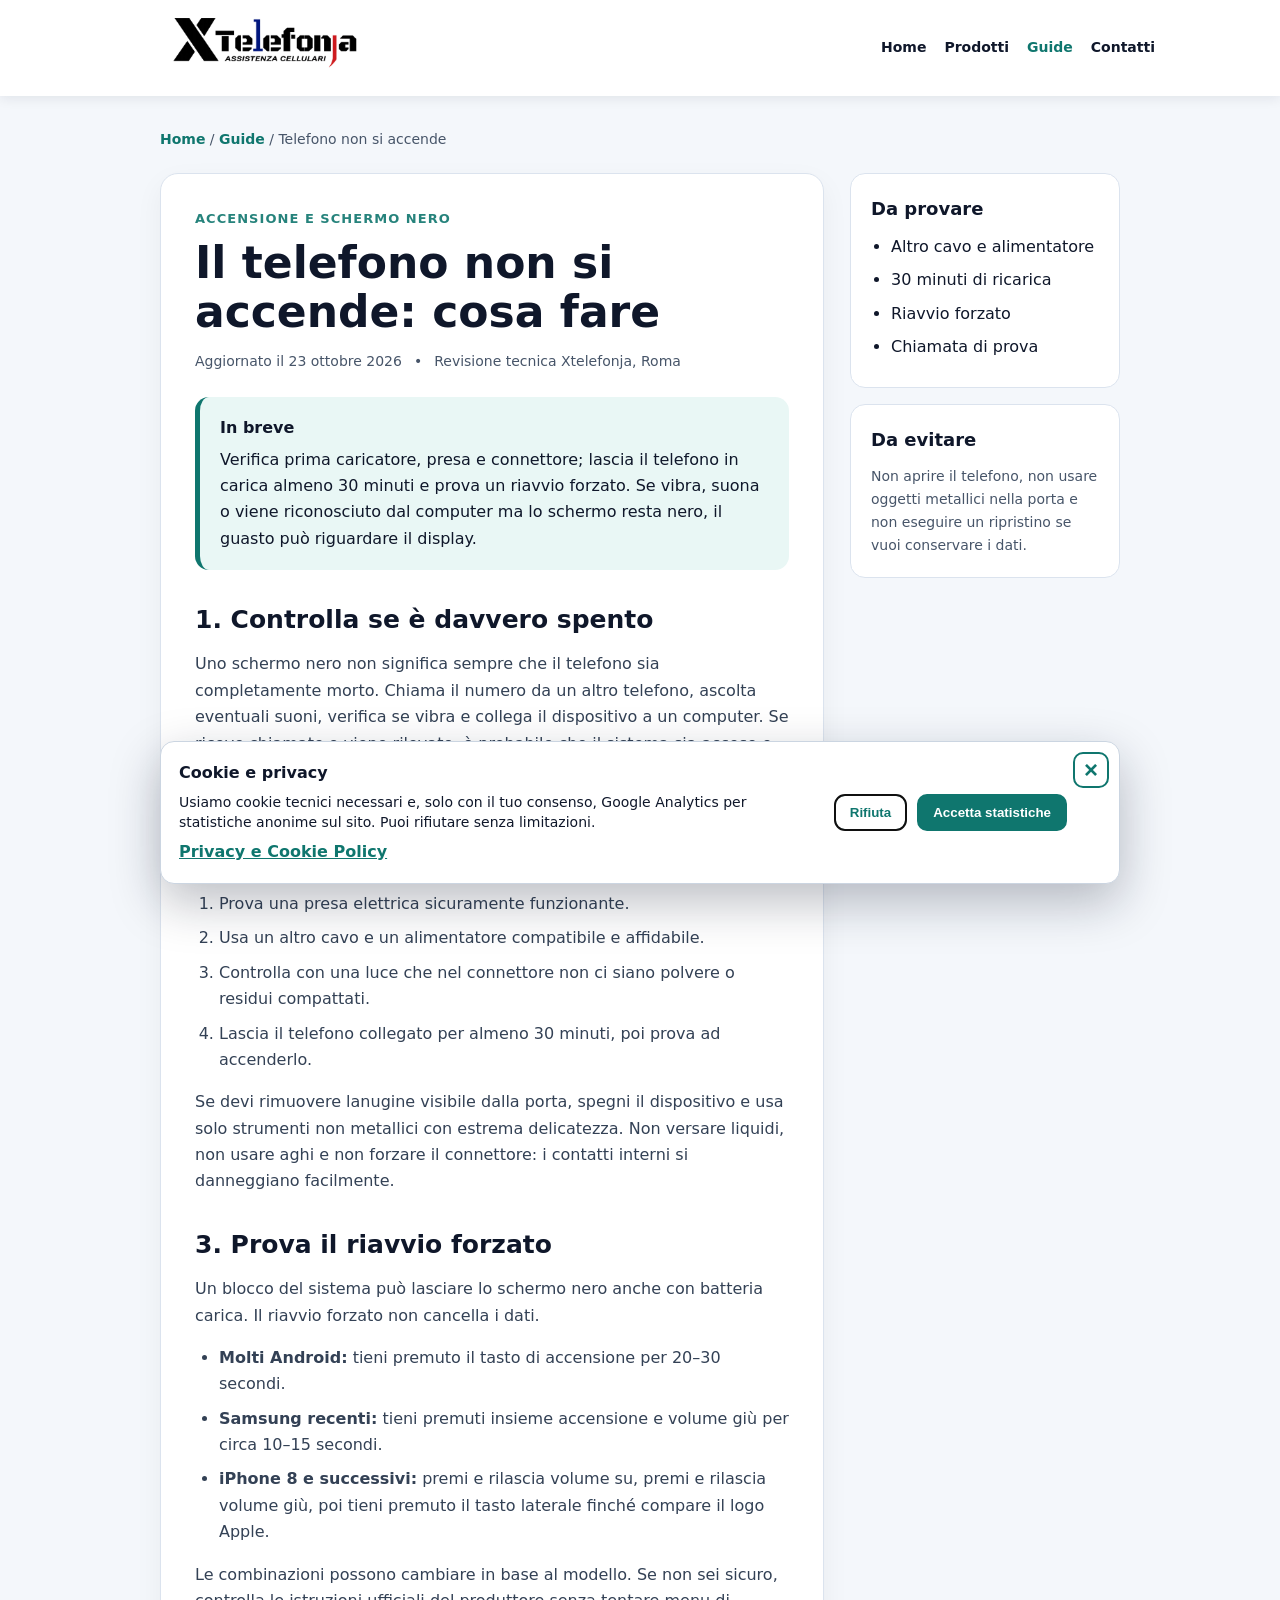
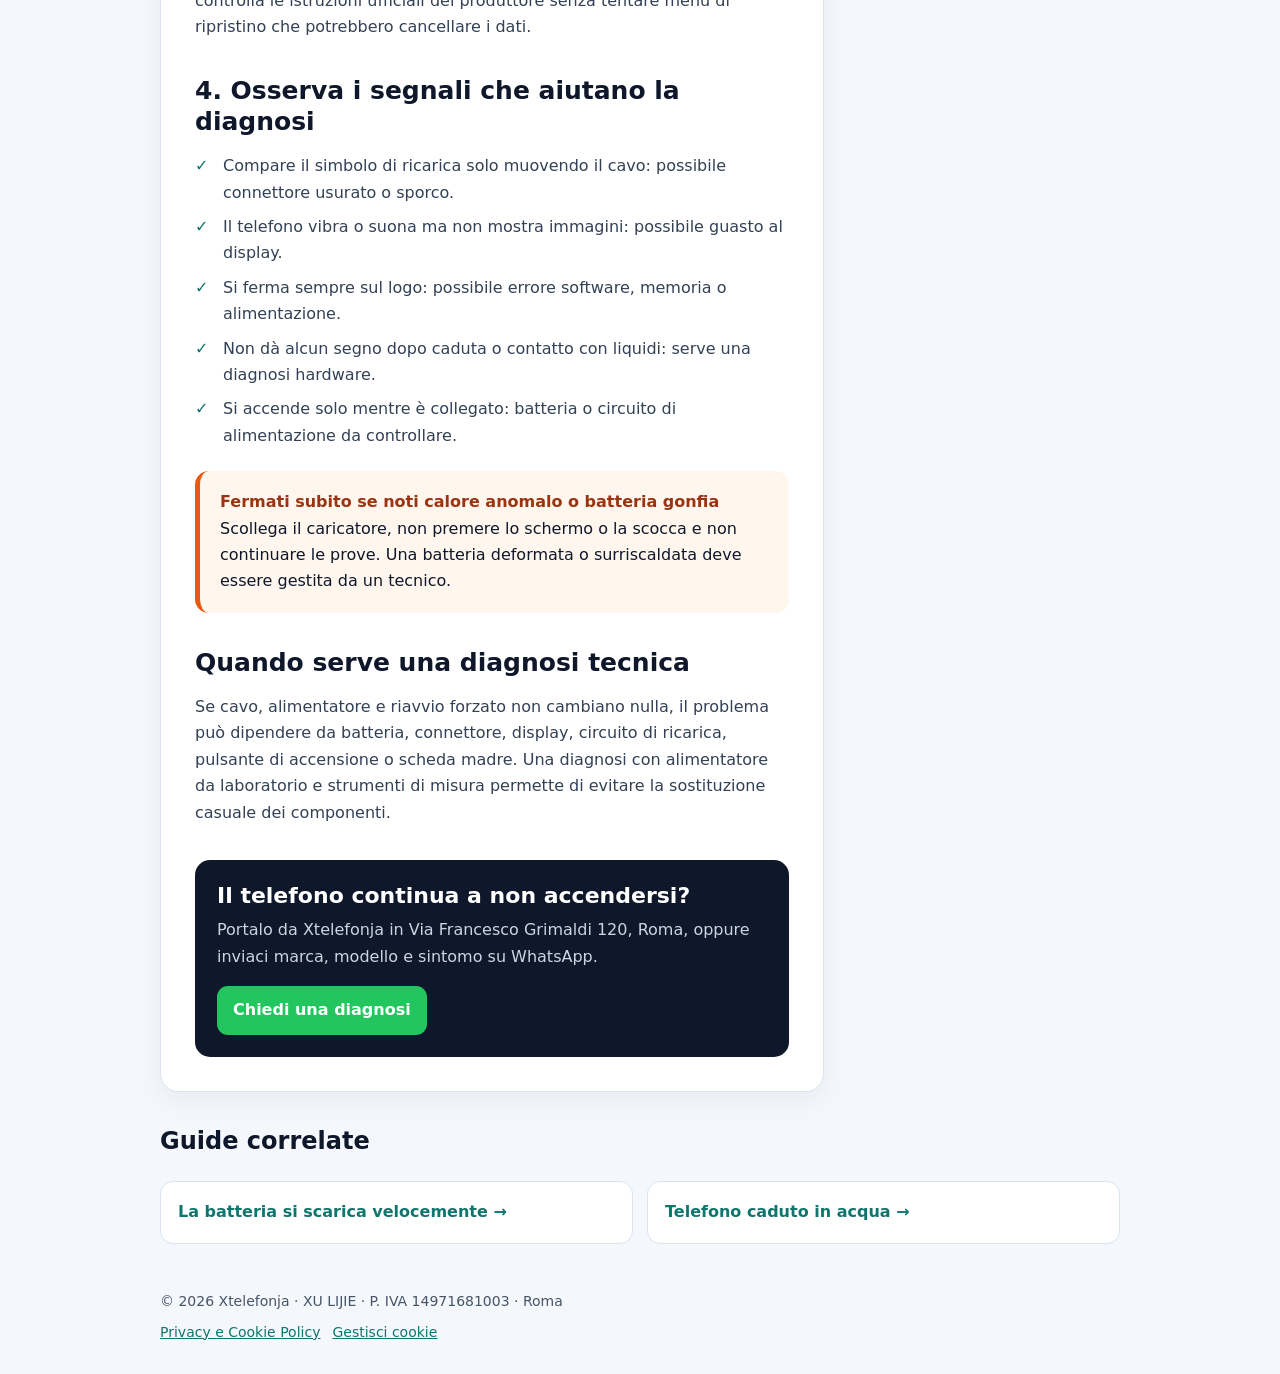
<file: guide/telefono-non-si-accende.html>
<!DOCTYPE html>
<html lang="it">
<head>
  <meta charset="utf-8">
  <meta name="viewport" content="width=device-width,initial-scale=1">
  <title>Il telefono non si accende: cosa fare | Xtelefonja Roma</title>
  <meta name="description" content="Il telefono non si accende o ha lo schermo nero? Prova questi controlli sicuri per capire se il problema è ricarica, display, software o hardware.">
  <meta name="robots" content="index,follow,max-image-preview:large">
  <link rel="canonical" href="https://xtelefonja.com/guide/telefono-non-si-accende.html">
  <link rel="icon" href="../images/banner.jpg">
  <link rel="stylesheet" href="../guide.css">
  <meta property="og:type" content="article">
  <meta property="og:locale" content="it_IT">
  <meta property="og:site_name" content="Xtelefonja">
  <meta property="og:title" content="Il telefono non si accende: cosa fare">
  <meta property="og:description" content="Controlli sicuri per capire se il problema è ricarica, display, software o hardware.">
  <meta property="og:url" content="https://xtelefonja.com/guide/telefono-non-si-accende.html">
  <meta property="og:image" content="https://xtelefonja.com/images/banner1.jpg">
  <script type="application/ld+json">
  {
    "@context": "https://schema.org",
    "@type": "Article",
    "headline": "Il telefono non si accende: cosa fare",
    "description": "Controlli sicuri per capire se il problema è ricarica, display, software o hardware.",
    "image": "https://xtelefonja.com/images/banner1.jpg",
    "datePublished": "2026-10-23",
    "dateModified": "2026-10-23",
    "inLanguage": "it-IT",
    "author": {"@type":"Organization","name":"Xtelefonja","url":"https://xtelefonja.com/"},
    "publisher": {"@type":"Organization","name":"Xtelefonja","url":"https://xtelefonja.com/"},
    "mainEntityOfPage": "https://xtelefonja.com/guide/telefono-non-si-accende.html"
  }
  </script>
  <script src="../site.js" defer></script>
</head>
<body>
  <header class="topbar">
    <div class="topbar-inner">
      <a class="logo" href="../index.html" aria-label="Xtelefonja - Home"><img src="../images/banner.jpg" alt="Xtelefonja"></a>
      <nav aria-label="Navigazione principale">
        <a href="../index.html">Home</a>
        <a href="../prodotti.html">Prodotti</a>
        <a href="../guide.html" aria-current="page">Guide</a>
        <a href="../index.html#contact">Contatti</a>
      </nav>
    </div>
  </header>

  <main class="container">
    <p class="breadcrumbs"><a href="../index.html">Home</a> / <a href="../guide.html">Guide</a> / Telefono non si accende</p>
    <div class="article-layout">
      <article class="article">
        <p class="eyebrow" style="color:#0f766e">Accensione e schermo nero</p>
        <h1>Il telefono non si accende: cosa fare</h1>
        <div class="article-meta"><span>Aggiornato il 23 ottobre 2026</span><span>•</span><span>Revisione tecnica Xtelefonja, Roma</span></div>

        <div class="summary">
          <strong>In breve</strong>
          Verifica prima caricatore, presa e connettore; lascia il telefono in carica almeno 30 minuti e prova un riavvio forzato. Se vibra, suona o viene riconosciuto dal computer ma lo schermo resta nero, il guasto può riguardare il display.
        </div>

        <h2>1. Controlla se è davvero spento</h2>
        <p>Uno schermo nero non significa sempre che il telefono sia completamente morto. Chiama il numero da un altro telefono, ascolta eventuali suoni, verifica se vibra e collega il dispositivo a un computer. Se riceve chiamate o viene rilevato, è probabile che il sistema sia acceso e che il problema riguardi schermo, retroilluminazione o collegamento del display.</p>

        <h2>2. Escludi un problema di ricarica</h2>
        <ol>
          <li>Prova una presa elettrica sicuramente funzionante.</li>
          <li>Usa un altro cavo e un alimentatore compatibile e affidabile.</li>
          <li>Controlla con una luce che nel connettore non ci siano polvere o residui compattati.</li>
          <li>Lascia il telefono collegato per almeno 30 minuti, poi prova ad accenderlo.</li>
        </ol>
        <p>Se devi rimuovere lanugine visibile dalla porta, spegni il dispositivo e usa solo strumenti non metallici con estrema delicatezza. Non versare liquidi, non usare aghi e non forzare il connettore: i contatti interni si danneggiano facilmente.</p>

        <h2>3. Prova il riavvio forzato</h2>
        <p>Un blocco del sistema può lasciare lo schermo nero anche con batteria carica. Il riavvio forzato non cancella i dati.</p>
        <ul>
          <li><strong>Molti Android:</strong> tieni premuto il tasto di accensione per 20–30 secondi.</li>
          <li><strong>Samsung recenti:</strong> tieni premuti insieme accensione e volume giù per circa 10–15 secondi.</li>
          <li><strong>iPhone 8 e successivi:</strong> premi e rilascia volume su, premi e rilascia volume giù, poi tieni premuto il tasto laterale finché compare il logo Apple.</li>
        </ul>
        <p>Le combinazioni possono cambiare in base al modello. Se non sei sicuro, controlla le istruzioni ufficiali del produttore senza tentare menu di ripristino che potrebbero cancellare i dati.</p>

        <h2>4. Osserva i segnali che aiutano la diagnosi</h2>
        <ul class="checklist">
          <li>Compare il simbolo di ricarica solo muovendo il cavo: possibile connettore usurato o sporco.</li>
          <li>Il telefono vibra o suona ma non mostra immagini: possibile guasto al display.</li>
          <li>Si ferma sempre sul logo: possibile errore software, memoria o alimentazione.</li>
          <li>Non dà alcun segno dopo caduta o contatto con liquidi: serve una diagnosi hardware.</li>
          <li>Si accende solo mentre è collegato: batteria o circuito di alimentazione da controllare.</li>
        </ul>

        <div class="warning">
          <strong>Fermati subito se noti calore anomalo o batteria gonfia</strong>
          Scollega il caricatore, non premere lo schermo o la scocca e non continuare le prove. Una batteria deformata o surriscaldata deve essere gestita da un tecnico.
        </div>

        <h2>Quando serve una diagnosi tecnica</h2>
        <p>Se cavo, alimentatore e riavvio forzato non cambiano nulla, il problema può dipendere da batteria, connettore, display, circuito di ricarica, pulsante di accensione o scheda madre. Una diagnosi con alimentatore da laboratorio e strumenti di misura permette di evitare la sostituzione casuale dei componenti.</p>

        <section class="article-cta">
          <h2>Il telefono continua a non accendersi?</h2>
          <p>Portalo da Xtelefonja in Via Francesco Grimaldi 120, Roma, oppure inviaci marca, modello e sintomo su WhatsApp.</p>
          <a class="button" href="https://wa.me/393381846260?text=Il%20mio%20telefono%20non%20si%20accende.%20Vorrei%20una%20diagnosi." target="_blank">Chiedi una diagnosi</a>
        </section>
      </article>

      <aside class="sidebar">
        <section class="side-card">
          <h2>Da provare</h2>
          <ul>
            <li>Altro cavo e alimentatore</li>
            <li>30 minuti di ricarica</li>
            <li>Riavvio forzato</li>
            <li>Chiamata di prova</li>
          </ul>
        </section>
        <section class="side-card">
          <h2>Da evitare</h2>
          <p>Non aprire il telefono, non usare oggetti metallici nella porta e non eseguire un ripristino se vuoi conservare i dati.</p>
        </section>
      </aside>
    </div>

    <section class="related">
      <h2>Guide correlate</h2>
      <div class="related-grid">
        <a href="batteria-si-scarica-velocemente.html">La batteria si scarica velocemente →</a>
        <a href="telefono-caduto-in-acqua.html">Telefono caduto in acqua →</a>
      </div>
    </section>
  </main>

  <footer>
    © <span id="year"></span> Xtelefonja · XU LIJIE · P. IVA 14971681003 · Roma
    <div class="footer-links">
      <a href="../privacy-cookie.html">Privacy e Cookie Policy</a>
      <button class="cookie-settings" type="button" data-cookie-settings>Gestisci cookie</button>
    </div>
  </footer>
  <script>document.getElementById('year').textContent = new Date().getFullYear();</script>
</body>
</html>
</file>
<file: guide.css>
:root{--bg:#f4f7fb;--card:#fff;--accent:#0f766e;--accent-dark:#115e59;--ink:#0f172a;--muted:#475569;--line:#dbe3ee;--soft:#e9f7f5;--warn:#fff7ed}
*{box-sizing:border-box}
html{scroll-behavior:smooth}
body{margin:0;font-family:system-ui,-apple-system,Segoe UI,Roboto,Arial,sans-serif;background:var(--bg);color:var(--ink);line-height:1.65}
a{color:var(--accent)}
.topbar{position:sticky;top:0;z-index:9999;background:#fff;box-shadow:0 2px 12px rgba(15,23,42,.09)}
.topbar-inner{max-width:1050px;margin:0 auto;padding:0 10px;display:flex;align-items:center;justify-content:space-between;gap:20px}
.logo{display:flex;align-items:center;height:96px;overflow:hidden}
.logo img{display:block;width:auto;height:178px}
nav{display:flex;align-items:center;justify-content:flex-end;gap:18px;flex-wrap:wrap}
nav a{color:#0f172a;text-decoration:none;font-weight:700;font-size:14px}
nav a[aria-current="page"]{color:var(--accent)}
.hero{background:linear-gradient(120deg,#0f766e,#0891b2);color:#fff;padding:54px 20px}
.hero-inner,.container{max-width:1000px;margin:0 auto}
.eyebrow{margin:0 0 8px;font-size:13px;font-weight:800;letter-spacing:.08em;text-transform:uppercase;opacity:.9}
.hero h1{max-width:760px;margin:0;font-size:clamp(32px,5vw,50px);line-height:1.08}
.hero p{max-width:720px;margin:16px 0 0;font-size:18px}
.container{padding:32px 20px}
.intro{max-width:760px;margin-bottom:24px;color:var(--muted)}
.tools{display:flex;align-items:center;gap:12px;flex-wrap:wrap;margin:0 0 24px}
.search{flex:1;min-width:240px;position:relative}
.search label{position:absolute;width:1px;height:1px;overflow:hidden;clip:rect(0 0 0 0)}
.search input{width:100%;padding:13px 15px;border:1px solid #b8c4d4;border-radius:12px;background:#fff;font:inherit;color:var(--ink)}
.filters{display:flex;gap:8px;flex-wrap:wrap}
.filter{border:1px solid #9eb0c3;background:#fff;color:var(--ink);padding:9px 14px;border-radius:999px;font-weight:800;cursor:pointer}
.filter.active{background:var(--accent);border-color:var(--accent);color:#fff}
.guide-grid{display:grid;grid-template-columns:repeat(3,minmax(0,1fr));gap:18px}
.guide-card{display:flex;flex-direction:column;min-height:290px;padding:22px;background:var(--card);border:1px solid var(--line);border-radius:16px;box-shadow:0 10px 28px rgba(15,23,42,.06)}
.guide-card[hidden]{display:none}
.guide-card:hover{transform:translateY(-2px);box-shadow:0 14px 34px rgba(15,23,42,.1)}
.tag{align-self:flex-start;padding:5px 9px;border-radius:999px;background:var(--soft);color:var(--accent-dark);font-size:12px;font-weight:800;text-transform:uppercase;letter-spacing:.04em}
.guide-card h2{margin:16px 0 8px;font-size:23px;line-height:1.25}
.guide-card p{margin:0;color:var(--muted)}
.guide-link{margin-top:auto;padding-top:20px;font-weight:800;text-decoration:none}
.empty{display:none;padding:26px;background:#fff;border:1px solid var(--line);border-radius:14px;text-align:center;color:var(--muted)}
.cta{margin-top:30px;padding:26px;background:#0f172a;color:#fff;border-radius:18px;display:flex;align-items:center;justify-content:space-between;gap:20px}
.cta h2{margin:0 0 5px}.cta p{margin:0;color:#cbd5e1}
.button{display:inline-block;flex:0 0 auto;padding:11px 16px;border-radius:11px;background:#22c55e;color:#fff;text-decoration:none;font-weight:800}
.breadcrumbs{margin:0 0 22px;font-size:14px;color:var(--muted)}
.breadcrumbs a{text-decoration:none;font-weight:700}
.article-layout{display:grid;grid-template-columns:minmax(0,1fr) 270px;gap:26px;align-items:start}
.article{background:#fff;border:1px solid var(--line);border-radius:18px;padding:34px;box-shadow:0 10px 28px rgba(15,23,42,.05)}
.article h1{margin:0;font-size:clamp(30px,5vw,44px);line-height:1.12}
.article h2{margin:34px 0 12px;font-size:25px;line-height:1.25}
.article h3{margin:24px 0 8px;font-size:19px}
.article p,.article li{color:#334155}
.article ol,.article ul{padding-left:24px}
.article li{margin:8px 0}
.article-meta{display:flex;gap:12px;flex-wrap:wrap;margin:14px 0 24px;color:var(--muted);font-size:14px}
.summary{padding:18px 20px;border-radius:14px;background:var(--soft);border-left:5px solid var(--accent)}
.summary strong{display:block;margin-bottom:5px}
.warning{margin:22px 0;padding:18px 20px;border-radius:14px;background:var(--warn);border-left:5px solid #ea580c}
.warning strong{display:block;color:#9a3412}
.checklist{list-style:none;padding:0!important}
.checklist li{position:relative;padding-left:28px}
.checklist li::before{content:"✓";position:absolute;left:0;color:var(--accent);font-weight:900}
.article-cta{margin-top:34px;padding:22px;border-radius:15px;background:#0f172a;color:#fff}
.article-cta h2{margin:0 0 8px;font-size:22px}.article-cta p{margin:0 0 16px;color:#cbd5e1}
.sidebar{position:sticky;top:118px}
.side-card{padding:20px;background:#fff;border:1px solid var(--line);border-radius:15px;margin-bottom:16px}
.side-card h2{margin:0 0 10px;font-size:18px}.side-card p{margin:0;color:var(--muted);font-size:14px}
.side-card ul{margin:8px 0 0;padding-left:20px}.side-card li{margin:7px 0}
.related{margin-top:30px}
.related h2{font-size:24px}
.related-grid{display:grid;grid-template-columns:repeat(2,minmax(0,1fr));gap:14px}
.related a{display:block;padding:17px;background:#fff;border:1px solid var(--line);border-radius:13px;text-decoration:none;font-weight:800}
footer{max-width:1000px;margin:0 auto;padding:14px 20px 30px;color:var(--muted);font-size:14px}
.footer-links{display:flex;gap:12px;flex-wrap:wrap;margin-top:8px}
.cookie-settings{color:var(--accent);background:none;border:0;padding:0;font:inherit;text-decoration:underline;cursor:pointer}
@media(max-width:820px){
  .guide-grid{grid-template-columns:1fr 1fr}.article-layout{grid-template-columns:1fr}.sidebar{position:static}.logo{height:76px}.logo img{height:135px}nav{gap:11px}nav a{font-size:12px}
}
@media(max-width:600px){
  .topbar-inner{gap:8px;padding:6px 10px}.logo{height:64px;min-width:120px}.logo img{height:112px}nav{gap:7px}.hero{padding:38px 16px}.hero p{font-size:16px}.container{padding:24px 15px}.guide-grid{grid-template-columns:1fr}.guide-card{min-height:240px}.cta{align-items:flex-start;flex-direction:column}.article{padding:23px 19px;border-radius:14px}.related-grid{grid-template-columns:1fr}
}
</file>
